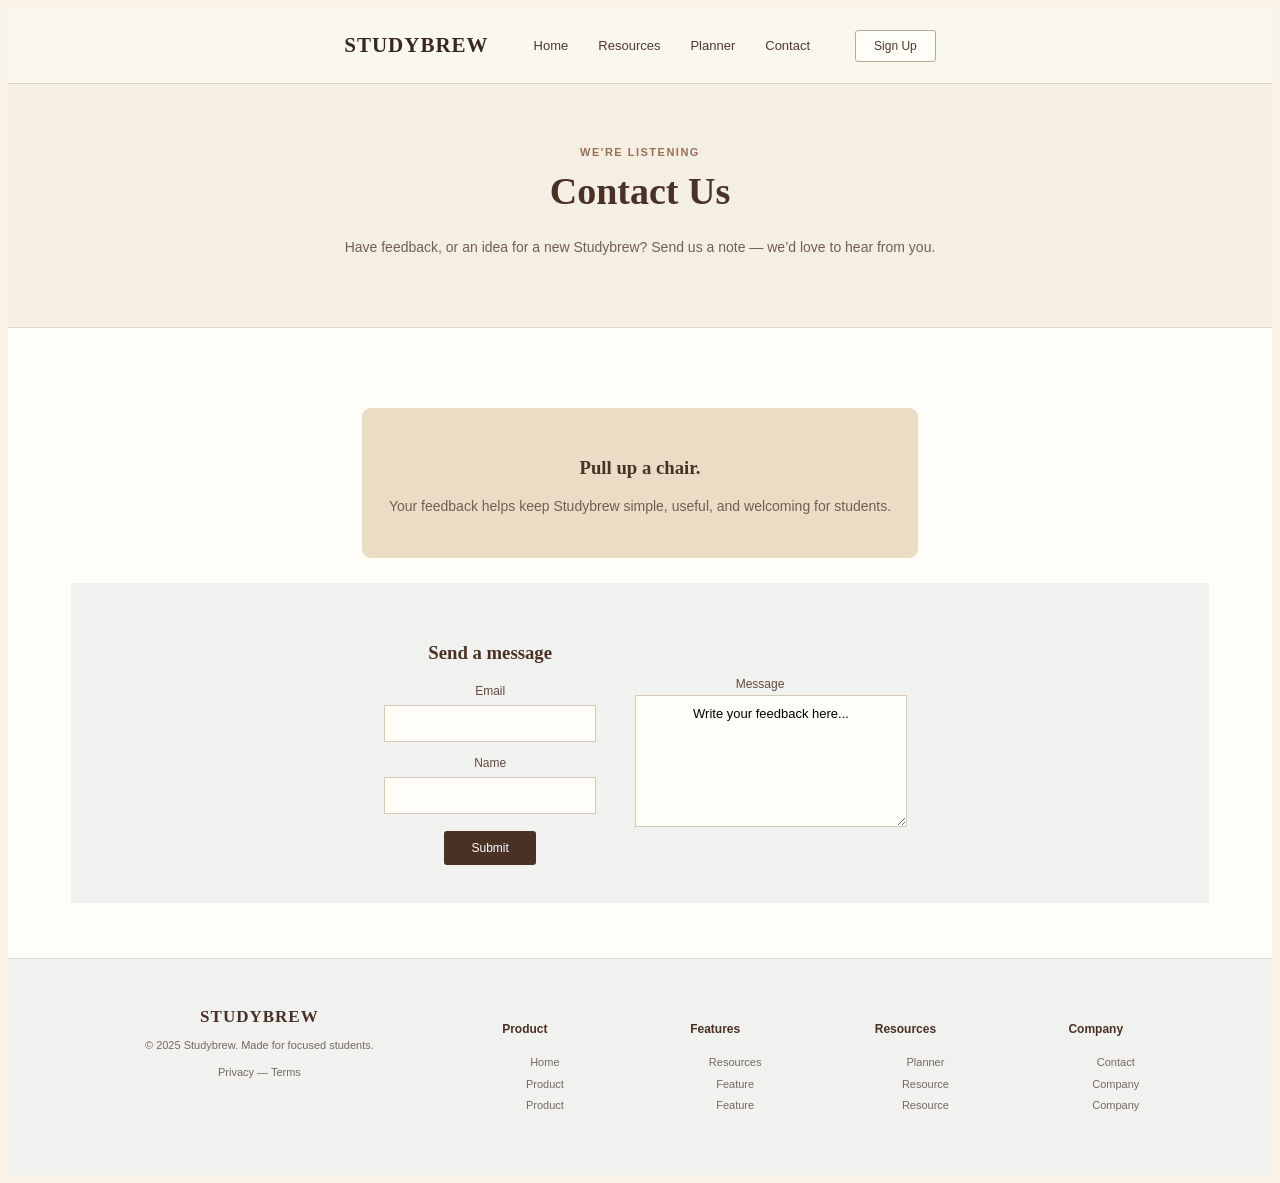
<file: Contacts.html>
<!DOCTYPE html>
<html lang="en">
  <head>
    <meta charset="UTF-8" />
    <meta name="viewport" content="width=device-width, initial-scale=1.0" />
    <link rel="stylesheet" href="style.css">
    <title>Contact Us</title>
  </head>
  <body>
    <header>
      <div>
        <strong>STUDYBREW</strong>
      </div>

      <nav>
        <a href="index.html">Home</a>
        <a href="Resources.html">Resources</a>
        <a href="Planner.html">Planner</a>
        <a href="Contacts.html">Contact</a>
      </nav>

      <button type="button">Sign Up</button>
    </header>

    <main>
      <section>
        <div>
          <strong>WE'RE LISTENING</strong>
        </div>

        <h1>Contact Us</h1>
        <p>Have feedback, or an idea for a new Studybrew? Send us a note — we’d love to hear from you.</p>
      </section>

      <section>
        <div>
          <div>
            <h3>Pull up a chair.</h3>
            <p>Your feedback helps keep Studybrew simple, useful, and welcoming for students.</p>
          </div>
        </div>

        <div>
          <div>
            <h3>Send a message</h3>

            <form>
              <label for="email">Email</label>
              <input type="email" id="email" name="email" />

              <label for="name">Name</label>
              <input type="text" id="name" name="name" />

              <button type="submit">Submit</button>
            </form>
          </div>

          <div>
            <label for="message">Message</label>
            <textarea id="message" name="message" rows="5">Write your feedback here...</textarea>
          </div>
        </div>
      </section>
    </main>

    <footer>
      <div>
        <strong>STUDYBREW</strong>
        <p>© 2025 Studybrew. Made for focused students.</p>
        <p>Privacy — Terms</p>
      </div>

      <div>
        <h4>Product</h4>
        <ul>
          <li>Home</li>
          <li>Product</li>
          <li>Product</li>
        </ul>
      </div>

      <div>
        <h4>Features</h4>
        <ul>
          <li>Resources</li>
          <li>Feature</li>
          <li>Feature</li>
        </ul>
      </div>

      <div>
        <h4>Resources</h4>
        <ul>
          <li>Planner</li>
          <li>Resource</li>
          <li>Resource</li>
        </ul>
      </div>

      <div>
        <h4>Company</h4>
        <ul>
          <li>Contact</li>
          <li>Company</li>
          <li>Company</li>
        </ul>
      </div>
    </footer>
  </body>
</html>
</file>
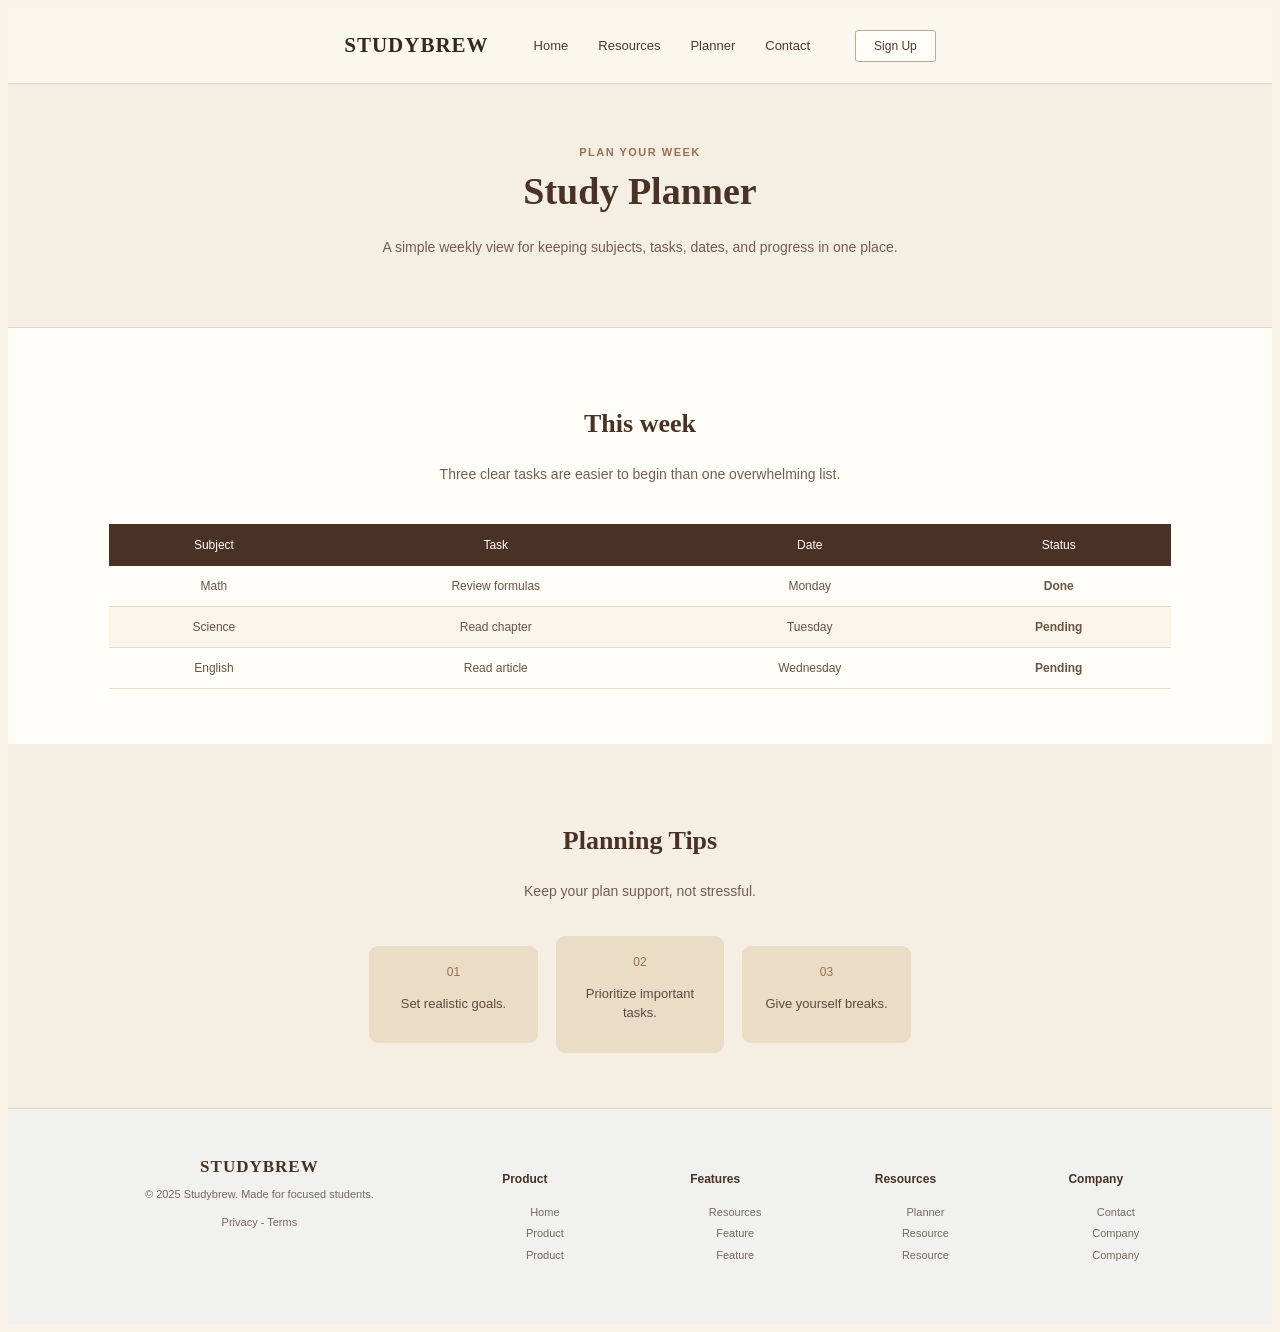
<file: Planner.html>
<!DOCTYPE html>
<html lang="en">
  <head>
    <meta charset="UTF-8" />
    <meta name="viewport" content="width=device-width, initial-scale=1.0" />
    <link rel="stylesheet" href="style.css">
    <title>Study Planner</title>
  </head>
  <body>
    <header>
      <div>
        <strong>STUDYBREW</strong>
      </div>

      <nav>
        <a href="index.html">Home</a>
        <a href="Resources.html">Resources</a>
        <a href="Planner.html">Planner</a>
        <a href="Contacts.html">Contact</a>
      </nav>

      <button type="button">Sign Up</button>
    </header>

    <main>
      <section>
        <div>
          <strong>PLAN YOUR WEEK</strong>
        </div>

        <h1>Study Planner</h1>
        <p>A simple weekly view for keeping subjects, tasks, dates, and progress in one place.</p>
      </section>

      <section>
        <h2>This week</h2>
        <p>Three clear tasks are easier to begin than one overwhelming list.</p>

        <table>
          <thead>
            <tr>
              <th>Subject</th>
              <th>Task</th>
              <th>Date</th>
              <th>Status</th>
            </tr>
          </thead>
          <tbody>
            <tr>
              <td>Math</td>
              <td>Review formulas</td>
              <td>Monday</td>
              <td>Done</td>
            </tr>
            <tr>
              <td>Science</td>
              <td>Read chapter</td>
              <td>Tuesday</td>
              <td>Pending</td>
            </tr>
            <tr>
              <td>English</td>
              <td>Read article</td>
              <td>Wednesday</td>
              <td>Pending</td>
            </tr>
          </tbody>
        </table>
      </section>

      <section>
        <h2>Planning Tips</h2>
        <p>Keep your plan support, not stressful.</p>

        <div>
          <article>
            <div>01</div>
            <p>Set realistic goals.</p>
          </article>

          <article>
            <div>02</div>
            <p>Prioritize important tasks.</p>
          </article>

          <article>
            <div>03</div>
            <p>Give yourself breaks.</p>
          </article>
        </div>
      </section>
    </main>

    <footer>
      <div>
        <strong>STUDYBREW</strong>
        <p>© 2025 Studybrew. Made for focused students.</p>
        <p>Privacy - Terms</p>
      </div>

      <div>
        <h4>Product</h4>
        <ul>
          <li>Home</li>
          <li>Product</li>
          <li>Product</li>
        </ul>
      </div>

      <div>
        <h4>Features</h4>
        <ul>
          <li>Resources</li>
          <li>Feature</li>
          <li>Feature</li>
        </ul>
      </div>

      <div>
        <h4>Resources</h4>
        <ul>
          <li>Planner</li>
          <li>Resource</li>
          <li>Resource</li>
        </ul>
      </div>

      <div>
        <h4>Company</h4>
        <ul>
          <li>Contact</li>
          <li>Company</li>
          <li>Company</li>
        </ul>
      </div>
    </footer>
  </body>
</html>
</file>
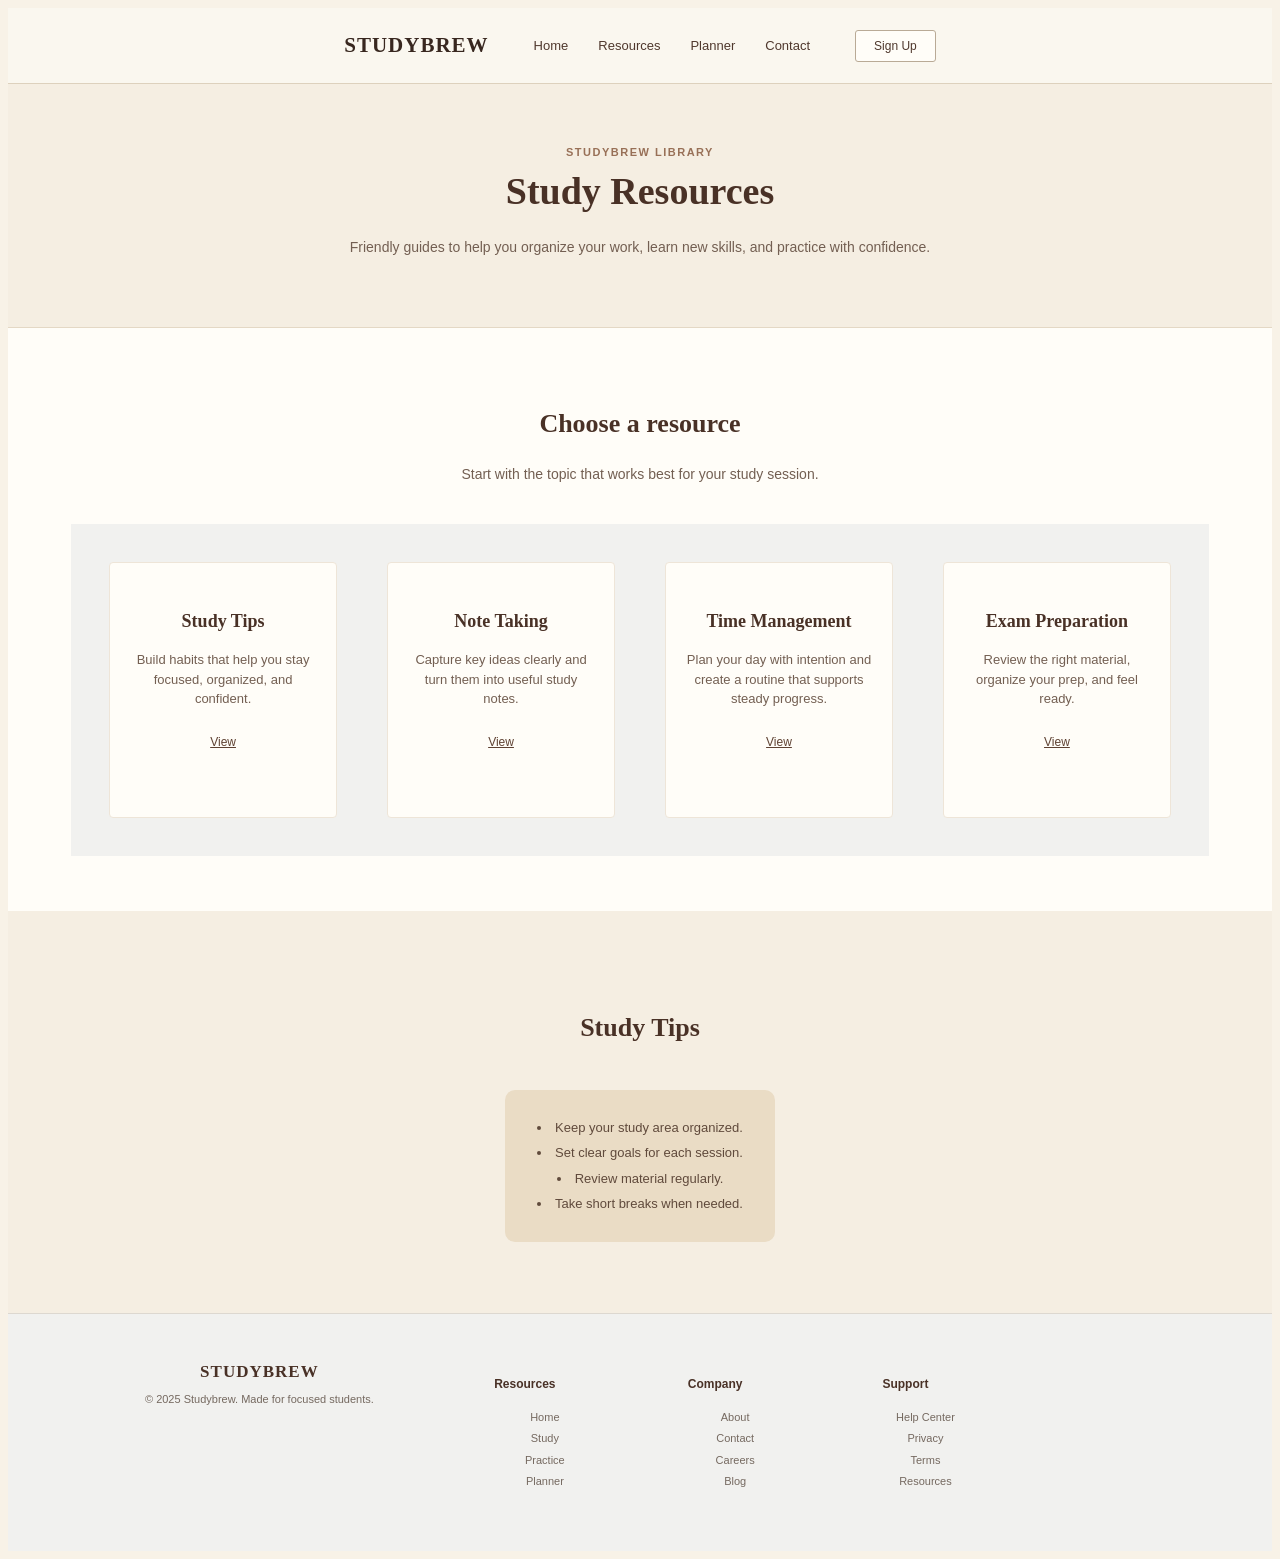
<file: Resources.html>
<!DOCTYPE html>
<html lang="en">
  <head>
    <meta charset="UTF-8" />
    <meta name="viewport" content="width=device-width, initial-scale=1.0" />
    <link rel="stylesheet" href="style.css">
    <title>Studybrew</title>
  </head>
  <body>
    <header>
      <div>
        <strong>STUDYBREW</strong>
      </div>

      <nav>
        <a href="index.html">Home</a>
        <a href="Resources.html">Resources</a>
        <a href="Planner.html">Planner</a>
        <a href="Contacts.html">Contact</a>
      </nav>

      <button type="button">Sign Up</button>
    </header>

    <main>
      <section>
        <div>
          <strong>STUDYBREW LIBRARY</strong>
        </div>

        <h1>Study Resources</h1>
        <p>Friendly guides to help you organize your work, learn new skills, and practice with confidence.</p>
      </section>

      <section>
        <h2>Choose a resource</h2>
        <p>Start with the topic that works best for your study session.</p>

        <div>
            <article>
            <h3>Study Tips</h3>
            <p>Build habits that help you stay focused, organized, and confident.</p>
            <a href="#">View</a>
          </article>

          <article>
            <h3>Note Taking</h3>
            <p>Capture key ideas clearly and turn them into useful study notes.</p>
            <a href="#">View</a>
          </article>

          <article>
            <div>
            <h3>Time Management</h3>
            <p>Plan your day with intention and create a routine that supports steady progress.</p>
            <a href="#">View</a>
          </article>

          <article>
            <h3>Exam Preparation</h3>
            <p>Review the right material, organize your prep, and feel ready.</p>
            <a href="#">View</a>
          </article>
        </div>
      </section>

      <section>
        <div>
          <h2>Study Tips</h2>
        </div>

        <div>
          <ul>
            <li>Keep your study area organized.</li>
            <li>Set clear goals for each session.</li>
            <li>Review material regularly.</li>
            <li>Take short breaks when needed.</li>
          </ul>
        </div>
      </section>
    </main>

    <footer>
      <div>
        <strong>STUDYBREW</strong>
        <p>© 2025 Studybrew. Made for focused students.</p>
      </div>

      <div>
        <h4>Resources</h4>
        <ul>
          <li>Home</li>
          <li>Study</li>
          <li>Practice</li>
          <li>Planner</li>
        </ul>
      </div>

      <div>
        <h4>Company</h4>
        <ul>
          <li>About</li>
          <li>Contact</li>
          <li>Careers</li>
          <li>Blog</li>
        </ul>
      </div>

      <div>
        <h4>Support</h4>
        <ul>
          <li>Help Center</li>
          <li>Privacy</li>
          <li>Terms</li>
          <li>Resources</li>
        </ul>
      </div>
    </footer>
  </body>
</html>
</file>
<file: style.css>
{
    box-sizing: border-box;
    margin: 0;
    padding: 0;
}

body {
    font-family: Georgia, "Times New Roman", serif;
    background-color: #f8f2e7;
    color: #4f382d;
    line-height: 1.5;
    text-align: center;
}

header {
    height: 75px;
    background-color: #faf7ef;
    border-bottom: 1px solid #ddd1bd;
    display: flex;
    align-items: center;
    justify-content: center;
    gap: 45px;
    padding: 0 7%;
}

header strong,
header h1 {
    font-family: Georgia, "Times New Roman", serif;
    font-size: 21px;
    letter-spacing: 1px;
    color: #38271f;
}

header h1 {
    margin: 0;
}

nav {
    display: flex;
    align-items: center;
    justify-content: center;
    gap: 30px;
}

nav a {
    text-decoration: none;
    color: #4f382d;
    font-family: Arial, sans-serif;
    font-size: 13px;
    transition: 0.2s;
}

nav a:hover {
    color: #8a6049;
}

header button {
    background-color: #fffdf8;
    border: 1px solid #b9aa96;
    border-radius: 3px;
    padding: 8px 18px;
    font-family: Arial, sans-serif;
    font-size: 12px;
    color: #4f382d;
    cursor: pointer;
}

header button:hover {
    background-color: #eee2cf;
}

main {
    width: 100%;
}

main > section {
    padding: 55px 8%;
    display: flex;
    flex-direction: column;
    align-items: center;
}

main > section:first-child {
    background-color: #f5eee2;
    border-bottom: 1px solid #e4d8c5;
}

main > section:first-child > div strong {
    font-family: Arial, sans-serif;
    font-size: 11px;
    letter-spacing: 1.5px;
    color: #987057;
}

h1 {
    font-size: 38px;
    line-height: 1.1;
    color: #493126;
    margin: 8px 0 10px;
}

h2 {
    font-size: 26px;
    color: #493126;
    margin-bottom: 7px;
}

h3 {
    color: #493126;
}

p {
    font-family: Arial, sans-serif;
    font-size: 14px;
    color: #735f52;
}

button {
    font-family: Arial, sans-serif;
}

main button {
    background-color: #493126;
    color: white;
    border: none;
    border-radius: 3px;
    padding: 11px 22px;
    font-size: 12px;
    cursor: pointer;
}

main button:hover {
    background-color: #684938;
}

.hero {
    display: grid;
    grid-template-columns: 1fr;
    justify-items: center;
}

#home {
    text-align: center;
    padding: 75px 20px 60px;
}

#home h6 {
    font-family: Arial, sans-serif;
    font-size: 11px;
    letter-spacing: 1.5px;
    color: #987057;
    margin-bottom: 8px;
}

#home h2 {
    font-size: 42px;
    margin-bottom: 2px;
}

#home p {
    font-family: Georgia, serif;
    font-size: 18px;
    color: #765746;
}

#home p1 {
    display: block;
    max-width: 550px;
    margin: 15px auto 20px;
    font-family: Arial, sans-serif;
    font-size: 13px;
    color: #806d60;
}

#about {
    display: none;
}

main > p2 {
    display: block;
    text-align: center;
    font-family: Georgia, serif;
    font-size: 29px;
    font-weight: bold;
    color: #493126;
    margin-top: 55px;
}

main > p3 {
    display: block;
    text-align: center;
    font-family: Arial, sans-serif;
    font-size: 13px;
    color: #806d60;
    margin: 7px 0 15px;
}

main > p2 + p3 + button {
    display: block;
    margin: 0 auto 30px;
}

main > img {
    display: block;
    width: 55%;
    max-width: 600px;
    height: 250px;
    margin: 0 auto 55px;
    object-fit: cover;
    background-color: #ded5c7;
    border: 1px solid #d1c3af;
}

.study-tips {
    background-color: #fffdf8;
    padding: 50px 8%;
    border-top: 1px solid #e5dac9;
    border-bottom: 1px solid #e5dac9;
    align-items: center;
}

.study-tips h2,
.why-studybrew h2 {
    margin-bottom: 4px;
}

.study-tips p1,
.why-studybrew p1 {
    display: block;
    font-family: Arial, sans-serif;
    font-size: 13px;
    color: #806d60;
    margin-bottom: 20px;
}

.study-tips ul,
.why-studybrew ul {
    list-style: none;
    display: flex;
    justify-content: center;
    gap: 18px;
    width: 100%;
}

.study-tips li,
.why-studybrew li {
    flex: 1;
    min-height: 100px;
    background-color: #faf5eb;
    border: 1px solid #e5d8c5;
    border-radius: 10px;
    padding: 22px;
    font-family: Arial, sans-serif;
    font-size: 13px;
    color: #634c3d;
}

.why-studybrew {
    padding: 50px 8%;
    background-color: #f5eee2;
    align-items: center;
}

.why-studybrew ul {
    margin-top: 20px;
}

.why-studybrew li:nth-child(2) {
    background-color: #684938;
    color: white;
}

.why-studybrew p4 {
    display: block;
    margin-top: 25px;
    font-family: Arial, sans-serif;
    font-size: 12px;
    color: #987057;
}

main > section:nth-child(2) {
    background-color: #fffdf8;
}

main > section:nth-child(2) > div {
    display: flex;
    justify-content: center;
    align-items: center;
    gap: 50px;
    margin-top: 25px;
    width: 100%;
}

main > section:nth-child(2) article {
    min-height: 200px;
    padding: 27px 20px;
    background-color: #fffdf8;
    border: 1px solid #eee5d8;
    border-radius: 4px;
    transition: 0.2s;
    text-align: center;
}

main > section:nth-child(2) article:hover {
    transform: translateY(-3px);
    box-shadow: 0 5px 15px rgba(80, 55, 40, 0.08);
}

main > section:nth-child(2) article h3 {
    font-size: 18px;
    margin-bottom: 10px;
}

main > section:nth-child(2) article p {
    font-size: 13px;
    margin-bottom: 20px;
}

main > section:nth-child(2) article a {
    color: #5e4132;
    font-family: Arial, sans-serif;
    font-size: 12px;
    text-decoration: underline;
}

main > section:nth-child(3) {
    background-color: #f5eee2;
}

main > section:nth-child(3) > div {
    margin-top: 15px;
}

main > section:nth-child(3) ul {
    background-color: #eadcc5;
    border-radius: 10px;
    padding: 22px 32px;
    list-style-position: inside;
    text-align: center;
}

main > section:nth-child(3) li {
    font-family: Arial, sans-serif;
    font-size: 13px;
    margin: 6px 0;
    color: #604a3c;
}

table {
    width: 100%;
    border-collapse: collapse;
    margin-top: 25px;
    font-family: Arial, sans-serif;
    font-size: 12px;
    background-color: #fffdf8;
    text-align: center;
}

thead {
    background-color: #493126;
    color: white;
}

th {
    padding: 12px;
    text-align: center;
    font-weight: normal;
}

td {
    padding: 11px 12px;
    border-bottom: 1px solid #e7dccb;
    color: #695347;
}

tbody tr:nth-child(even) {
    background-color: #faf5eb;
}

td:last-child {
    font-weight: bold;
}

main > section:nth-child(3) > div {
    display: flex;
    justify-content: center;
    align-items: center;
    gap: 18px;
    margin-top: 20px;
}

article {
    flex: 1;
}

main > section:nth-child(3) article {
    background-color: #eadcc5;
    border-radius: 9px;
    padding: 17px 22px;
    text-align: center;
}

main > section:nth-child(3) article div {
    font-family: Arial, sans-serif;
    font-size: 12px;
    color: #9a7053;
    margin-bottom: 8px;
}

main > section:nth-child(3) article p {
    color: #604a3c;
    font-size: 13px;
}

form {
    display: flex;
    flex-direction: column;
    align-items: center;
    width: 100%;
}

label {
    font-family: Arial, sans-serif;
    font-size: 12px;
    color: #604a3c;
    margin-bottom: 5px;
}

input,
textarea {
    font-family: Arial, sans-serif;
    font-size: 13px;
    border: 1px solid #d5c8b7;
    background-color: #fffdf8;
    padding: 10px;
    outline: none;
    text-align: center;
}

input {
    width: 100%;
    margin-bottom: 12px;
}

textarea {
    width: 100%;
    min-height: 110px;
    resize: vertical;
}

input:focus,
textarea:focus {
    border-color: #8c674e;
}

form button {
    align-self: center;
    margin-top: 5px;
    background-color: #493126;
    color: white;
    border: none;
    padding: 10px 27px;
    font-size: 12px;
    cursor: pointer;
}

main > section:nth-child(2) > div:first-child {
    flex: 0.8;
}

main > section:nth-child(2) > div:first-child > div {
    background-color: #eadcc5;
    border-radius: 9px;
    padding: 27px;
}

main > section:nth-child(2) > div:first-child h3 {
    margin-bottom: 8px;
}

main > section:nth-child(2) > div:last-child {
    flex: 1.5;
    background-color: #f1f1ef;
    padding: 38px;
}

main > section:nth-child(2) > div:last-child h3 {
    margin-bottom: 15px;
}

main > section:nth-child(2) > div:last-child > div:last-child {
    margin-top: 20px;
}

footer {
    background-color: #f1f1ef;
    border-top: 1px solid #ddd8d0;
    padding: 45px 8%;
    display: grid;
    grid-template-columns: 2fr repeat(4, 1fr);
    gap: 40px;
    text-align: center;
}

footer strong {
    font-family: Georgia, serif;
    font-size: 17px;
    letter-spacing: 1px;
    color: #493126;
}

footer p {
    font-size: 11px;
    margin-top: 7px;
    color: #756960;
}

footer h4 {
    font-family: Arial, sans-serif;
    font-size: 12px;
    color: #493126;
    margin-bottom: 10px;
}

footer ul {
    list-style: none;
}

footer li {
    font-family: Arial, sans-serif;
    font-size: 11px;
    color: #756960;
    margin: 5px 0;
}

@media (max-width: 800px) {
    header {
        padding: 0 4%;
        gap: 25px;
    }

    nav {
        gap: 14px;
    }

    nav a {
        font-size: 11px;
    }

    header button {
        padding: 7px 12px;
        font-size: 11px;
    }

    main > section {
        padding: 40px 6%;
    }

    main > section:nth-child(2) > div {
        gap: 14px;
    }

    main > section:nth-child(2) > div:first-child,
    main > section:nth-child(2) > div:last-child {
        flex: 1;
    }

    .study-tips ul,
    .why-studybrew ul {
        flex-direction: column;
        align-items: center;
    }

    .study-tips li,
    .why-studybrew li {
        width: 100%;
    }

    footer {
        grid-template-columns: repeat(2, 1fr);
    }
}

@media (max-width: 600px) {
    header {
        height: auto;
        padding: 18px 5%;
        flex-direction: column;
        gap: 15px;
    }

    nav {
        flex-wrap: wrap;
        justify-content: center;
    }

    nav a {
        font-size: 11px;
    }

    h1 {
        font-size: 30px;
    }

    #home h2 {
        font-size: 34px;
    }

    main > section:nth-child(2) > div {
        grid-template-columns: 1fr;
    }

    main > section:nth-child(2) > div:first-child,
    main > section:nth-child(2) > div:last-child {
        flex-direction: column;
    }

    table {
        font-size: 10px;
    }

    th,
    td {
        padding: 8px 6px;
    }

    footer {
        grid-template-columns: 1fr 1fr;
        gap: 25px;
        padding: 35px 6%;
    }
}
</file>
